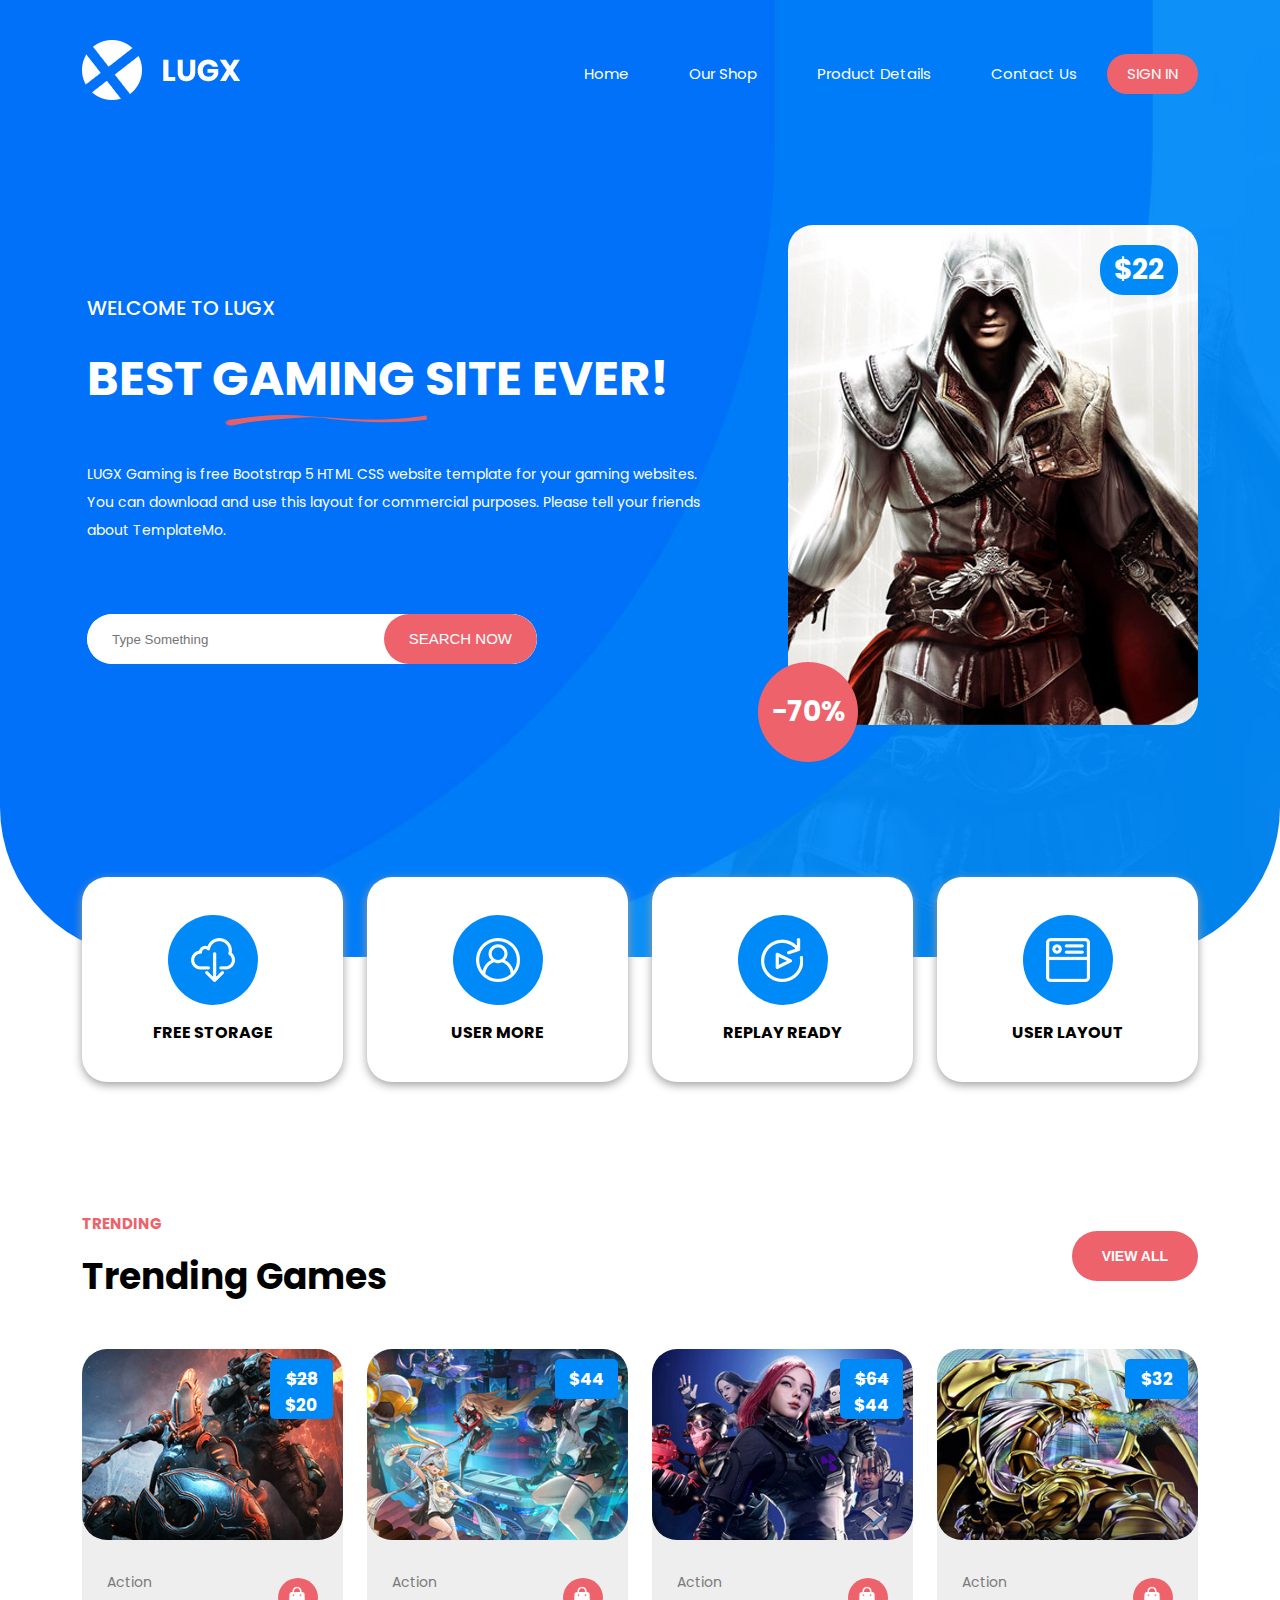
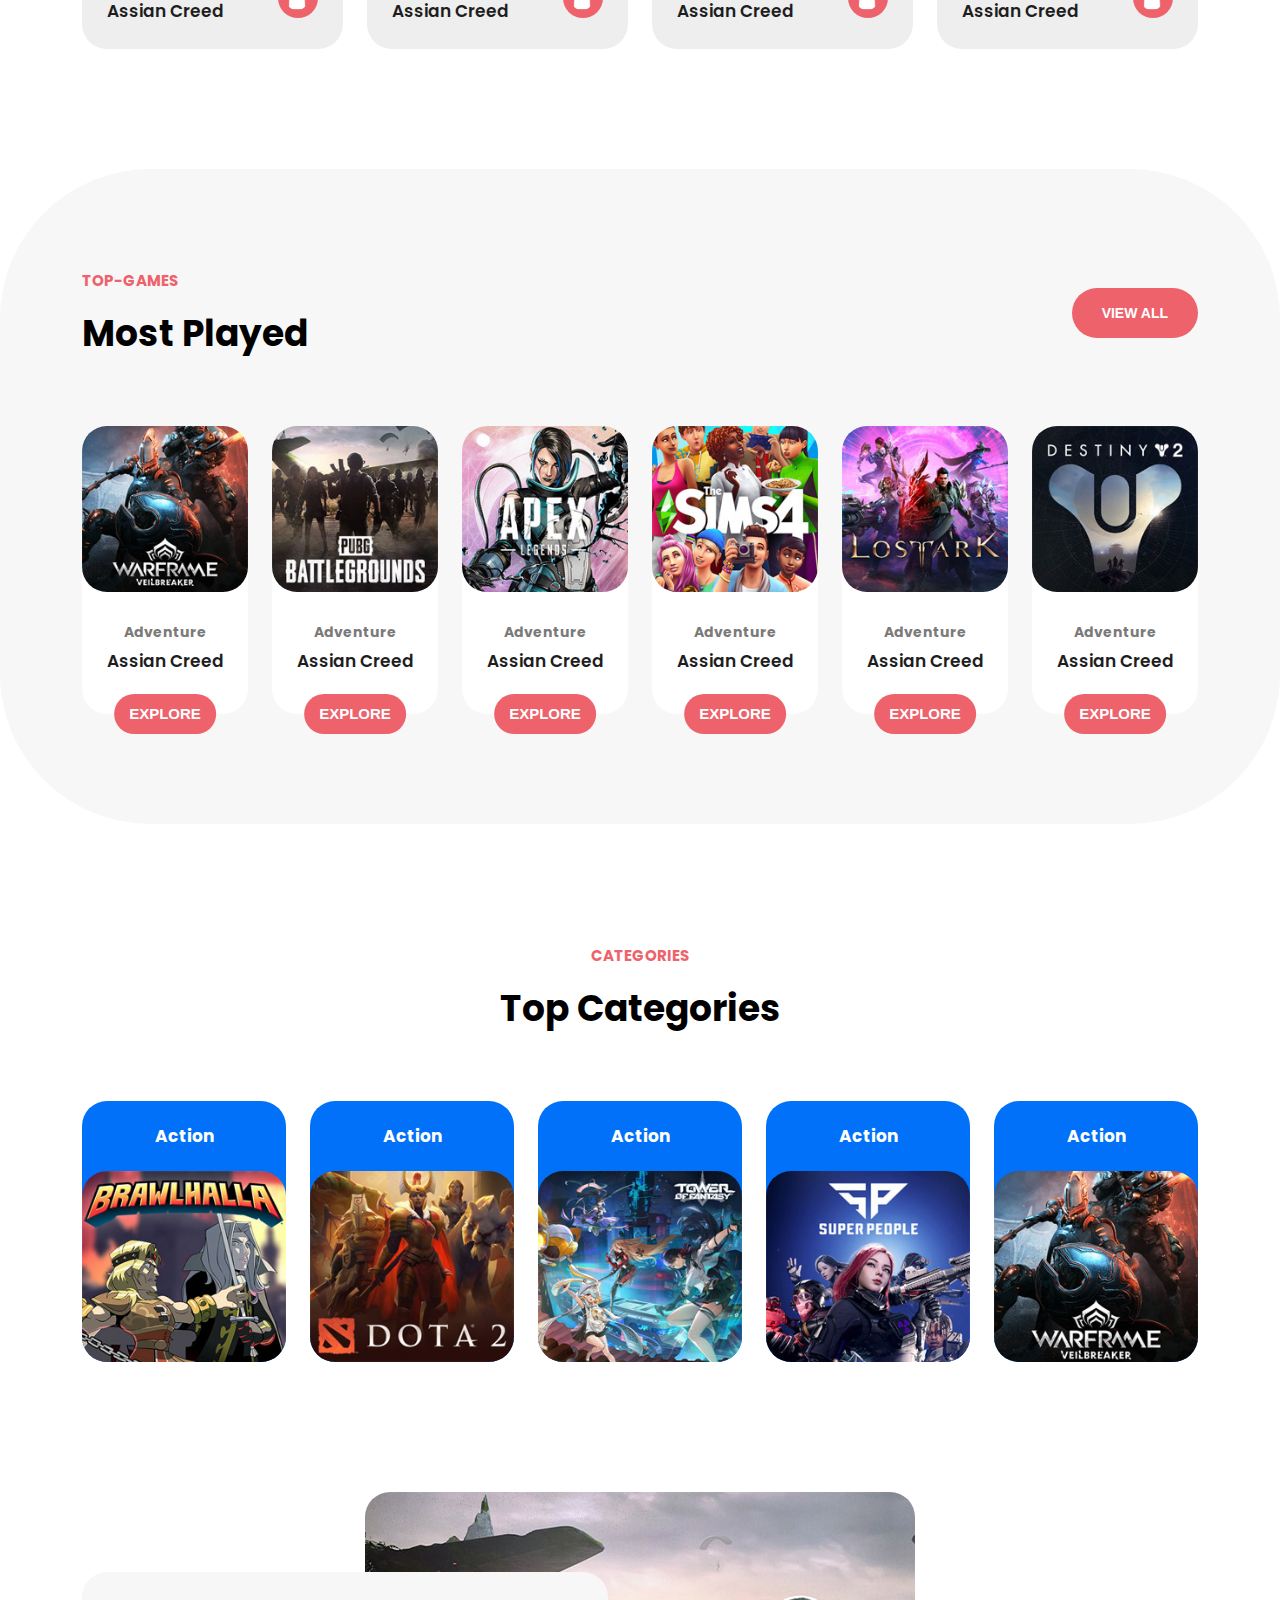
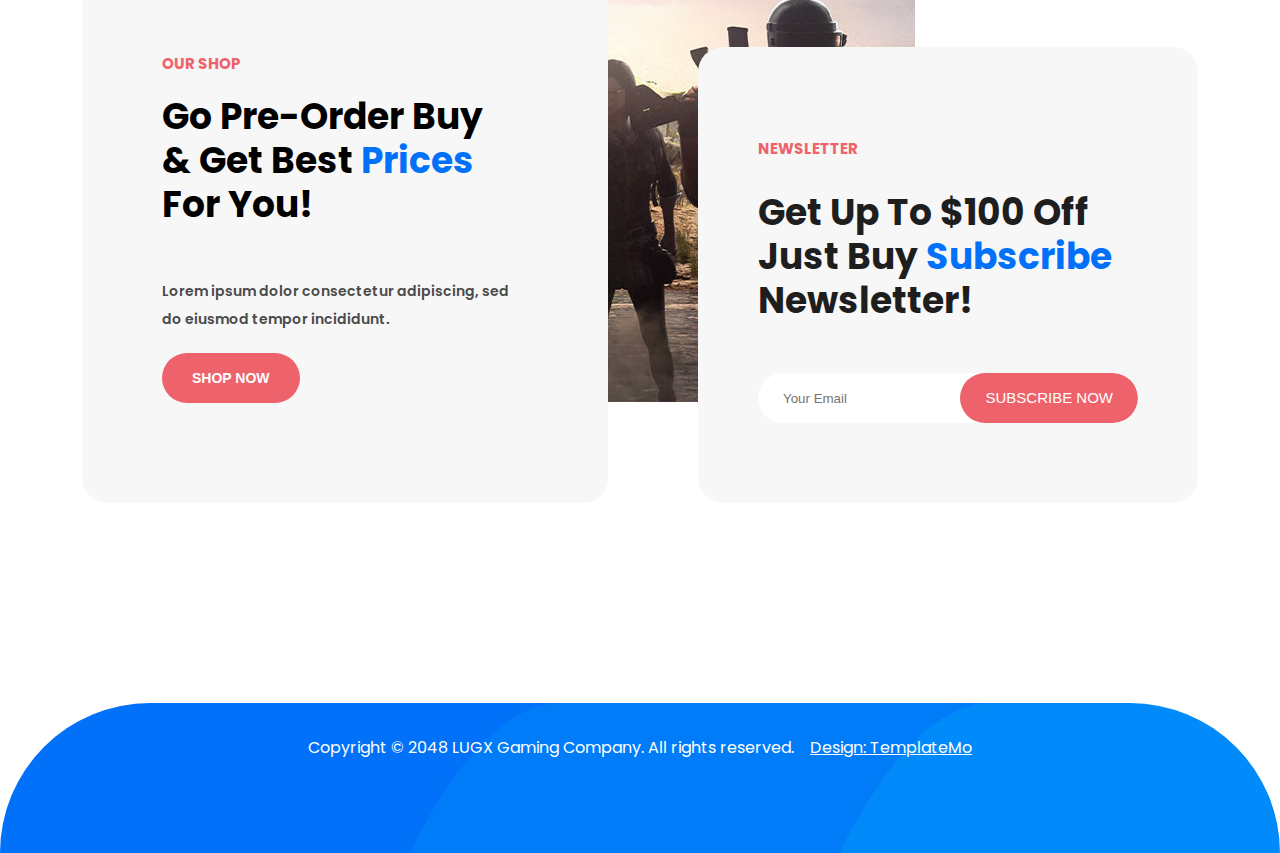
<file: index.html>
<!DOCTYPE html>
<html lang="en">
  <head>
    <meta charset="UTF-8" />
    <meta name="viewport" content="width=device-width, initial-scale=1.0" />
    <title>Document</title>
    <link rel="stylesheet" href="style.css" />
    <link rel="preconnect" href="https://fonts.googleapis.com" />
    <link rel="preconnect" href="https://fonts.gstatic.com" crossorigin />
    <link
      href="https://fonts.googleapis.com/css2?family=Poppins:ital,wght@0,100;0,200;0,300;0,400;0,500;0,600;0,700;0,800;0,900;1,100;1,200;1,300;1,400;1,500;1,600;1,700;1,800;1,900&display=swap"
      rel="stylesheet"
    />
  </head>
  <body>
    <header class="header first__header">
      <nav class="nav container">
        <div>
          <img src="logo.png" alt="logo" />
        </div>
        <ul class="nav__list">
          <li class="nav__list-item"><a href="index.html">Home</a></li>
          <li class="nav__list-item"><a href="shop.html">Our Shop</a></li>
          <li class="nav__list-item"><a href="product.html">Product Details</a></li>
          <li class="nav__list-item"><a href="contact.html">Contact Us</a></li>
          <li class="nav__list-item--sign"><a href="#Sign">SIGN IN</a></li>
        </ul>
      </nav>
    </header>
    <header class="header sec__header">
      <nav class="nav container">
        <div>
          <img src="logo.png" alt="logo" />
        </div>
        <ul class="nav__list">
          <li class="nav__list-item"><a href="index.html">Home</a></li>
          <li class="nav__list-item"><a href="shop.html">Our Shop</a></li>
          <li class="nav__list-item"><a href="product.html">Product Details</a></li>
          <li class="nav__list-item"><a href="contact.html">Contact Us</a></li>
          <li class="nav__list-item--sign"><a href="#Sign">SIGN IN</a></li>
        </ul>
      </nav>
    </header>
    <main class="main">
      <section class="hero">
        <div class="hero__container container">
          <div class="hero__content">
            <h6>Welcome to lugx</h6>
            <h2>
              BEST GAMING SITE EVER!<img src="caption-dec.png" alt="caption" />
            </h2>

            <p>
              LUGX Gaming is free Bootstrap 5 HTML CSS website template for your
              gaming websites. You can download and use this layout for
              commercial purposes. Please tell your friends about TemplateMo.
            </p>
            <form class="search">
              <input
                class="search__input"
                type="text"
                placeholder="Type Something"
              />
              <button class="search__button">SEARCH NOW</button>
            </form>
          </div>

          <div class="hero__img">
            <img src="banner-image.jpg" alt="banner" />
            <span class="hero__img-price">$22</span>
            <span class="hero__img-offer">-70%</span>
          </div>
        </div>
      </section>
      <!-- ------------------------------------------------------------------------ -->
      <section class="features">
        <div class="features__container container">
          <div class="features__item">
            <div class="features__item-img">
              <img src="featured-01.png" alt="featured-01" />
            </div>
            <h4>free storage</h4>
          </div>
          <div class="features__item">
            <div class="features__item-img">
              <img src="featured-02.png" alt="featured-02" />
            </div>
            <h4>user more</h4>
          </div>
          <div class="features__item">
            <div class="features__item-img">
              <img src="featured-03.png" alt="featured-03" />
            </div>
            <h4>replay ready</h4>
          </div>
          <div class="features__item">
            <div class="features__item-img">
              <img src="featured-04.png" alt="featured-04" />
            </div>
            <h4>user layout</h4>
          </div>
        </div>
      </section>
      <!-- ------------------------------------------------------------- -->
      <section class="trending">
        <div class="trending__container container">
          <div class="trending__info">
            <div>
              <h6>trending</h6>
              <h2>trending games</h2>
            </div>
            <button class="trending__info-btn">view all</button>
          </div>
          <div class="trending-games__container">
            <div class="trending-games__item">
              <img src="trending-01.jpg" alt="trending-01" />
              <span class="span__price"><del>$28</del>$20</span>
              <div class="trending-games__item__content">
                <span class="trending-games__item__content-name">
                  <h6>Action</h6>
                  <h2>Assian Creed</h2>
                </span>
                <span class="shop-icon"
                  ><img src="bag (2).png" alt="bag"
                /></span>
              </div>
            </div>
            <div class="trending-games__item">
              <img src="trending-02.jpg" alt="trending-02" />
              <span class="span__price">$44</span>
              <div class="trending-games__item__content">
                <span class="trending-games__item__content-name">
                  <h6>Action</h6>
                  <h2>Assian Creed</h2>
                </span>
                <span class="shop-icon"
                  ><img src="bag (2).png" alt="bag"
                /></span>
              </div>
            </div>
            <div class="trending-games__item">
              <img src="trending-03.jpg" alt="trending-03" />
              <span class="span__price"><del>$64</del>$44</span>
              <div class="trending-games__item__content">
                <span class="trending-games__item__content-name">
                  <h6>Action</h6>
                  <h2>Assian Creed</h2>
                </span>
                <span class="shop-icon"
                  ><img src="bag (2).png" alt="bag"
                /></span>
              </div>
            </div>
            <div class="trending-games__item">
              <img src="trending-04.jpg" alt="trending-04" />
              <span class="span__price">$32</span>
              <div class="trending-games__item__content">
                <span class="trending-games__item__content-name">
                  <h6>Action</h6>
                  <h2>Assian Creed</h2>
                </span>
                <span class="shop-icon"
                  ><img src="bag (2).png" alt="bag"
                /></span>
              </div>
            </div>
          </div>
        </div>
      </section>
      <!-- --------------------------------------------------------- -->
      <section class="top-games">
        <div class="top-games__container container">
          <div class="top-games__info">
            <div>
              <h6>top-games</h6>
              <h2>Most played</h2>
            </div>
            <button class="top-games__info-btn">view all</button>
          </div>
          <div class="games-card__container">
            <div class="games-card__item">
              <img src="top-game-01.jpg" alt="top-game-01" />
              <div class="games-card__item__info">
                <h6>Adventure</h6>
                <h2>Assian Creed</h2>
                <button class="explore">Explore</button>
              </div>
            </div>
            <div class="games-card__item">
              <img src="top-game-02.jpg" alt="top-game-02" />
              <div class="games-card__item__info">
                <h6>Adventure</h6>
                <h2>Assian Creed</h2>
                <button class="explore">Explore</button>
              </div>
            </div>
            <div class="games-card__item">
              <img src="top-game-03.jpg" alt="top-game-03" />
              <div class="games-card__item__info">
                <h6>Adventure</h6>
                <h2>Assian Creed</h2>
                <button class="explore">Explore</button>
              </div>
            </div>
            <div class="games-card__item">
              <img src="top-game-04.jpg" alt="top-game-04" />
              <div class="games-card__item__info">
                <h6>Adventure</h6>
                <h2>Assian Creed</h2>
                <button class="explore">Explore</button>
              </div>
            </div>
            <div class="games-card__item">
              <img src="top-game-05.jpg" alt="top-game-05" />
              <div class="games-card__item__info">
                <h6>Adventure</h6>
                <h2>Assian Creed</h2>
                <button class="explore">Explore</button>
              </div>
            </div>
            <div class="games-card__item">
              <img src="top-game-06.jpg" />
              <div class="games-card__item__info" alt="top-game-06">
                <h6>Adventure</h6>
                <h2>Assian Creed</h2>
                <button class="explore">Explore</button>
              </div>
            </div>
          </div>
        </div>
      </section>
      <!-- --------------------------------------------------------------------- -->
      <section class="categories">
        <div class="categories__container container">
          <div class="categories__info">
            <h6>categories</h6>
            <h2>Top categories</h2>
          </div>
          <div class="categories-card__container">
            <div class="categories-card__item">
              <h4>Action</h4>
              <img src="categories-01.jpg" alt="categories-01" />
            </div>
            <div class="categories-card__item">
              <h4>Action</h4>
              <img src="categories-02.jpg" alt="categories-02" />
            </div>
            <div class="categories-card__item">
              <h4>Action</h4>
              <img src="categories-03.jpg" alt="categories-03" />
            </div>
            <div class="categories-card__item">
              <h4>Action</h4>
              <img src="categories-04.jpg" alt="categories-04" />
            </div>
            <div class="categories-card__item">
              <h4>Action</h4>
              <img src="categories-05.jpg" alt="categories-05" />
            </div>
          </div>
        </div>
      </section>
      <!-- ------------------------------------------------------------------------- -->
      <section class="cta-section">
        <div class="cta-section__container container">
          <div class="ourshop__container">
            <div class="ourshop__info">
              <h6>Our Shop</h6>
              <h2>Go Pre-Order Buy & Get Best <em>Prices</em> For You!</h2>
            </div>
            <p>
              Lorem ipsum dolor consectetur adipiscing, sed do eiusmod tempor
              incididunt.
            </p>
            <button class="ourshop__btn">Shop Now</button>
          </div>
          <div class="newsletter__container">
            <div class="newsletter__info">
              <h6>NEWSLETTER</h6>
              <h2>
                Get Up To $100 Off Just Buy <em>Subscribe</em> Newsletter!
              </h2>
            </div>
            <form class="email__form">
              <input
                class="email__input"
                type="text"
                placeholder="Your Email"
              />
              <button class="subscribe__btn">subscribe NOW</button>
            </form>
          </div>
        </div>
      </section>
    </main>
    <footer class="footer">
      <div class="footer__container">
        <p>
          Copyright © 2048 LUGX Gaming Company. All rights reserved.
          &nbsp;&nbsp;
          <a rel="nofollow" href="https://templatemo.com" target="_blank"
            >Design: TemplateMo</a
          >
        </p>
      </div>
    </footer>
    <!-- script -->
    <script src="main.js"></script>
  </body>
</html>
</file>
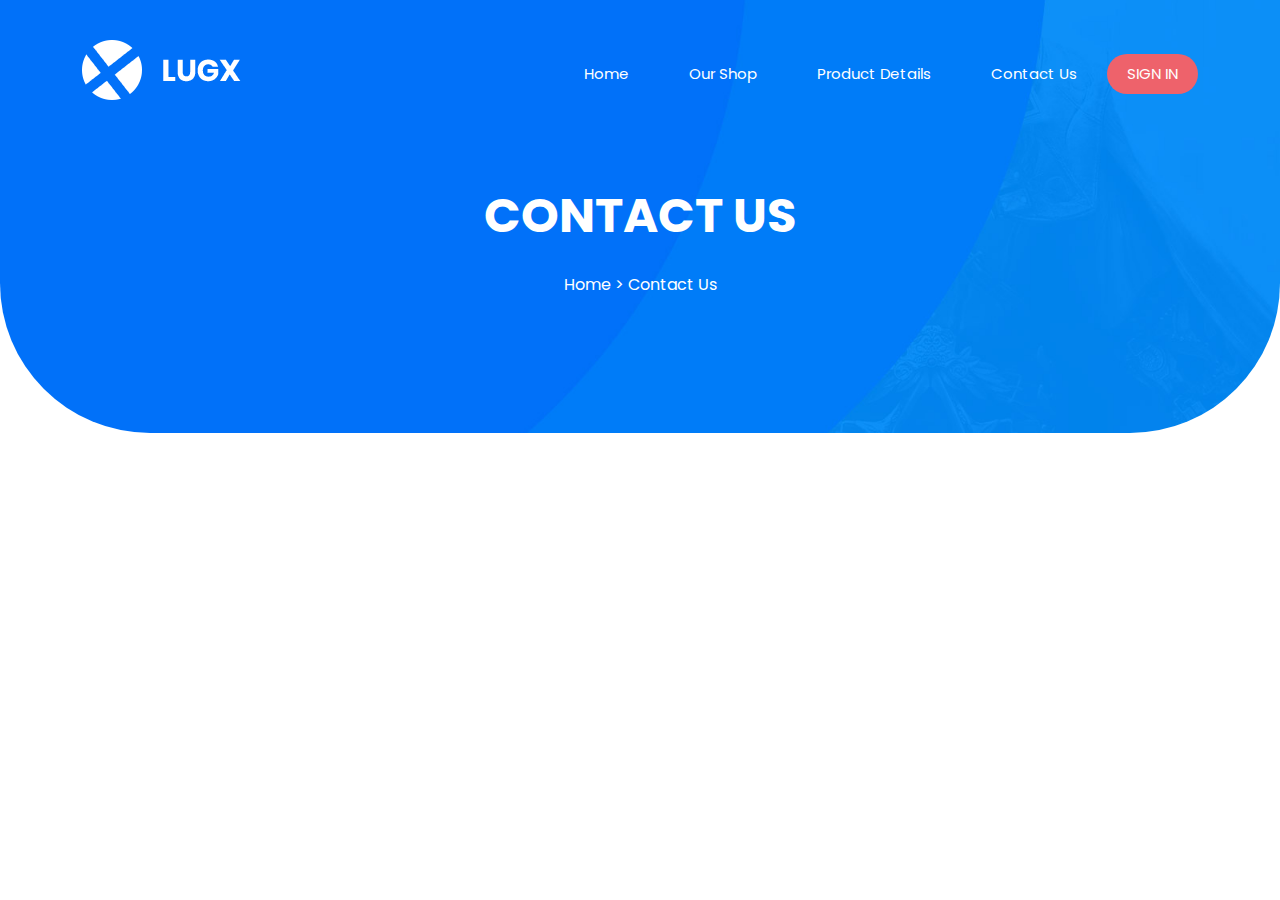
<file: contact.html>
<!DOCTYPE html>
<html lang="en">
<head>
    <meta charset="UTF-8">
    <meta name="viewport" content="width=device-width, initial-scale=1.0">
    <title>Document</title>
    <link rel="stylesheet" href="style.css" />
    <link rel="preconnect" href="https://fonts.googleapis.com" />
    <link rel="preconnect" href="https://fonts.gstatic.com" crossorigin />
    <link
      href="https://fonts.googleapis.com/css2?family=Poppins:ital,wght@0,100;0,200;0,300;0,400;0,500;0,600;0,700;0,800;0,900;1,100;1,200;1,300;1,400;1,500;1,600;1,700;1,800;1,900&display=swap"
      rel="stylesheet"
    />
</head>
<body>
    <header class="header first__header">
        <nav class="nav container">
          <div>
            <img src="logo.png" alt="logo" />
          </div>
          <ul class="nav__list">
            <li class="nav__list-item"><a href="index.html">Home</a></li>
            <li class="nav__list-item"><a href="shop.html">Our Shop</a></li>
            <li class="nav__list-item"><a href="product.html">Product Details</a></li>
            <li class="nav__list-item"><a href="contact.html">Contact Us</a></li>
            <li class="nav__list-item--sign"><a href="#Sign">SIGN IN</a></li>
          </ul>
        </nav>
      </header>
      <header class="header sec__header">
        <nav class="nav container">
          <div>
            <img src="logo.png" alt="logo" />
          </div>
          <ul class="nav__list">
            <li class="nav__list-item"><a href="index.html">Home</a></li>
            <li class="nav__list-item"><a href="shop.html">Our Shop</a></li>
            <li class="nav__list-item"><a href="product.html">Product Details</a></li>
            <li class="nav__list-item"><a href="contact.html">Contact Us</a></li>
            <li class="nav__list-item--sign"><a href="#Sign">SIGN IN</a></li>
          </ul>
        </nav>
      </header>
      <main>
        <section class="contact">
            <div class="contact-title__container container">
              <h3>contact us</h3>
              <span>Home > Contact Us</span>
            </div>
          </section>
          <section class="contact-us">
            <div class="contact-us__container container">
                <div class="contact-us__info">

                </div>
                <div class="contact-us__email"></div>
            </div>
          </section>
      </main>
</body>
</html>
</file>
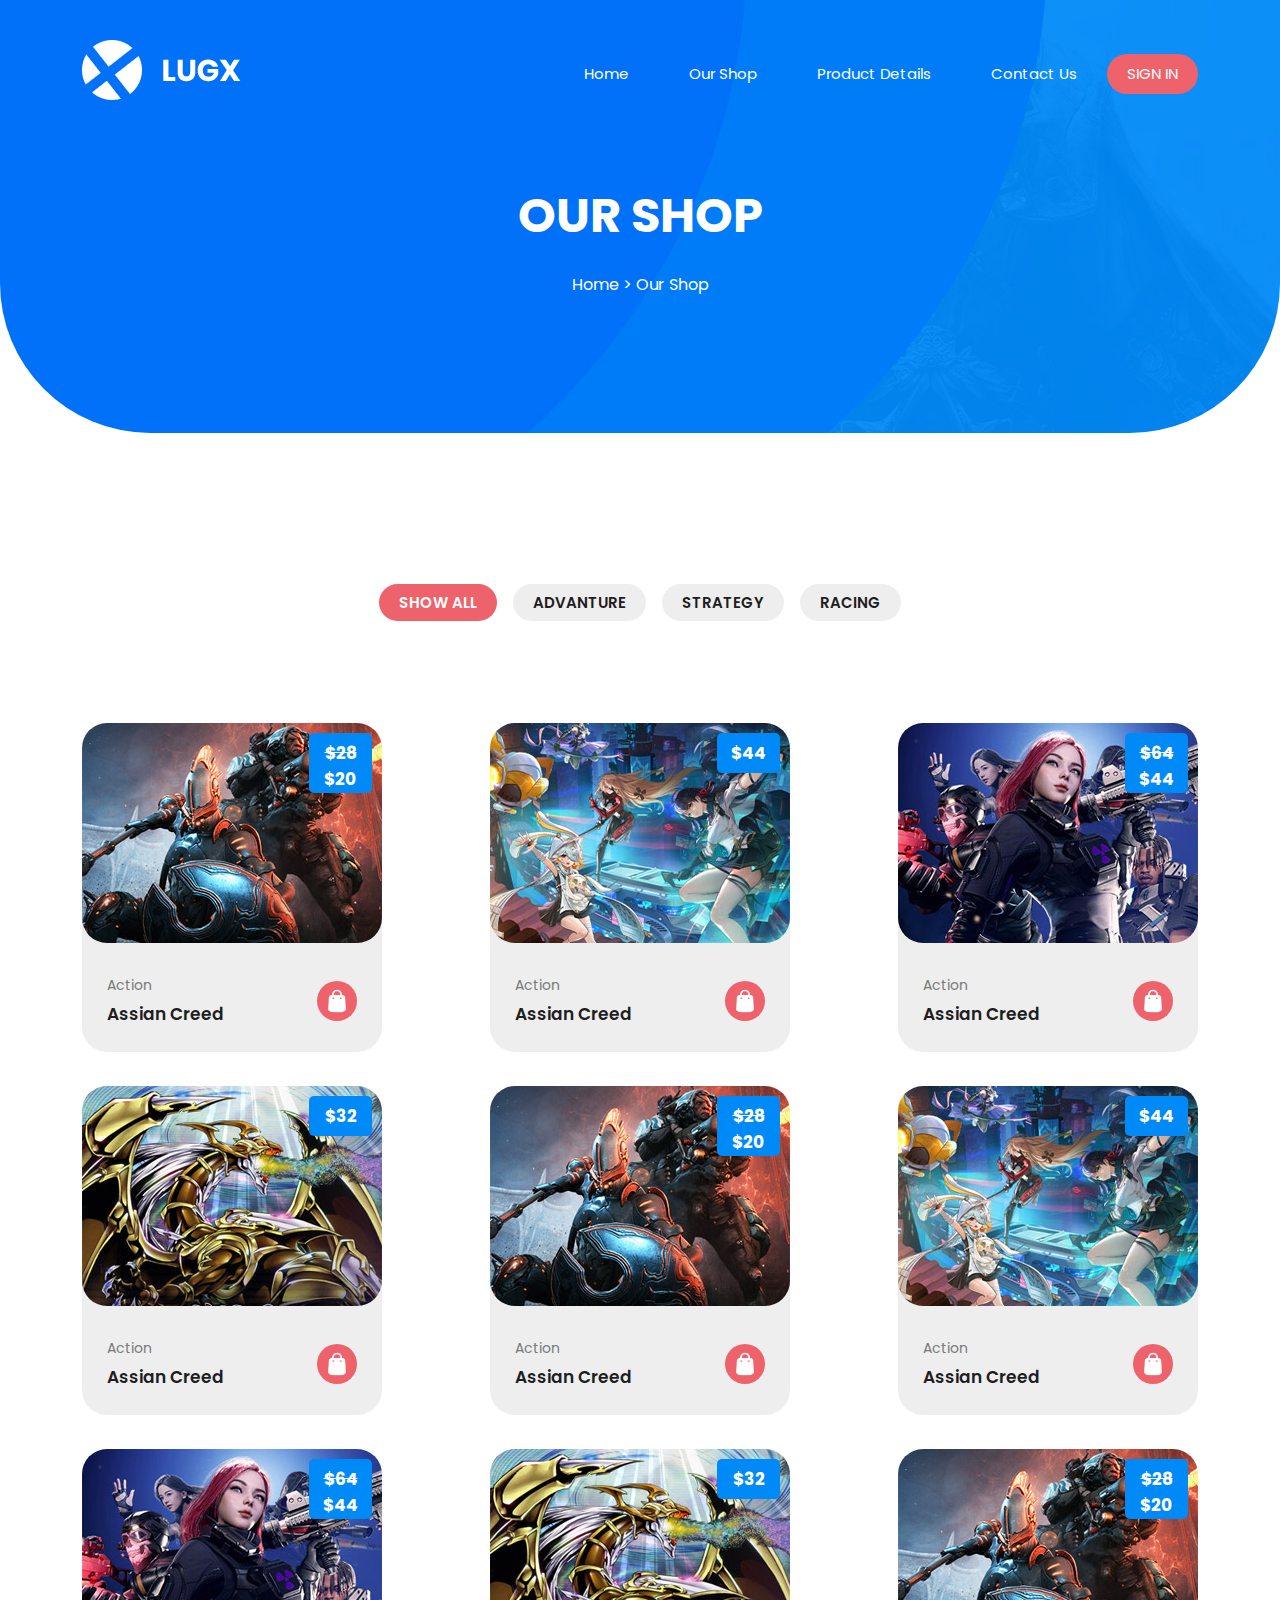
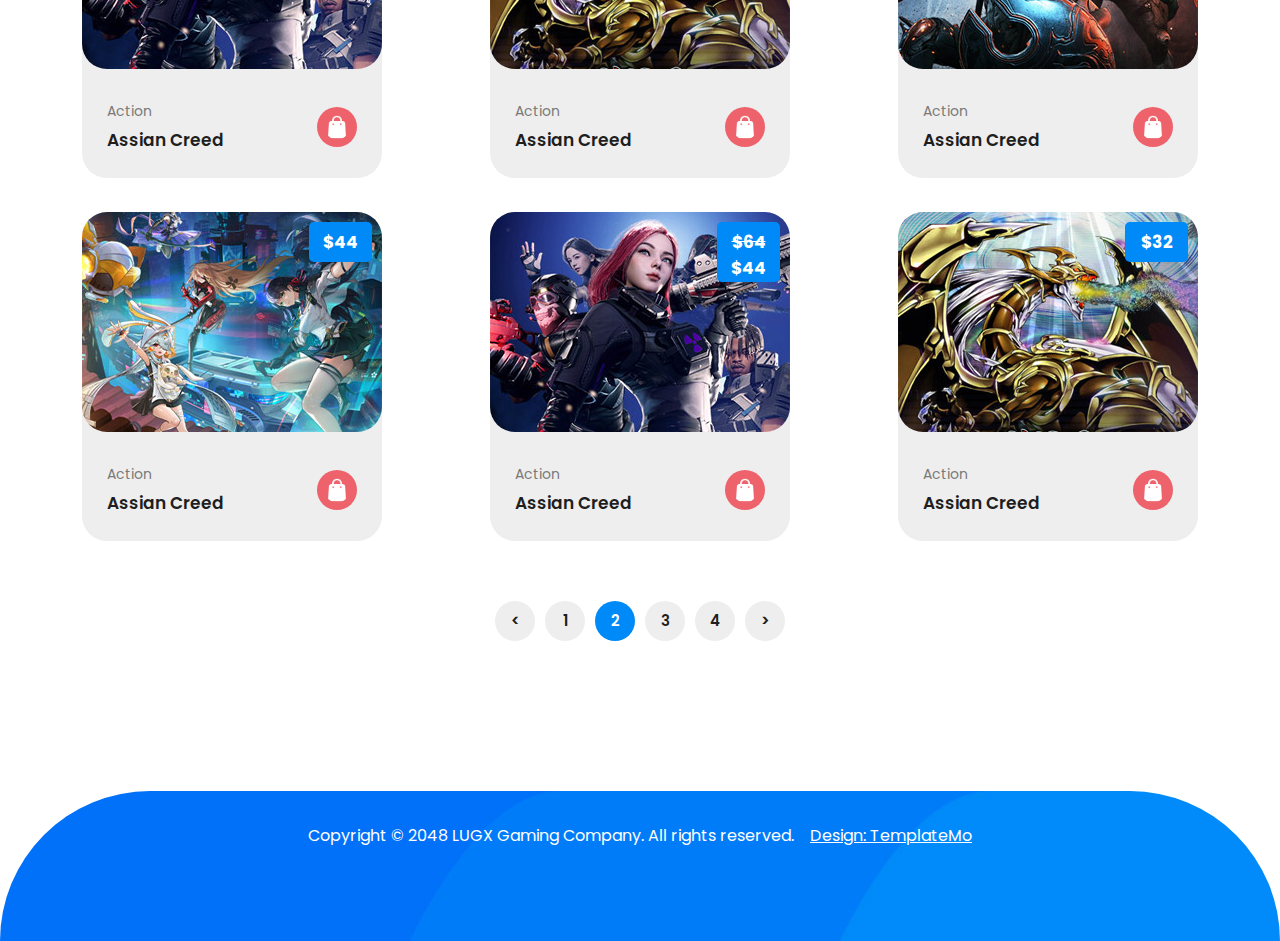
<file: shop.html>
<!DOCTYPE html>
<html lang="en">
  <head>
    <meta charset="UTF-8" />
    <meta name="viewport" content="width=device-width, initial-scale=1.0" />
    <title>Document</title>
    <link rel="stylesheet" href="style.css" />
    <link rel="preconnect" href="https://fonts.googleapis.com" />
    <link rel="preconnect" href="https://fonts.gstatic.com" crossorigin />
    <link
      href="https://fonts.googleapis.com/css2?family=Poppins:ital,wght@0,100;0,200;0,300;0,400;0,500;0,600;0,700;0,800;0,900;1,100;1,200;1,300;1,400;1,500;1,600;1,700;1,800;1,900&display=swap"
      rel="stylesheet"
    />
  </head>
  <body>
    <header class="header first__header">
      <nav class="nav container">
        <div>
          <img src="logo.png" alt="logo" />
        </div>
        <ul class="nav__list">
          <li class="nav__list-item"><a href="index.html">Home</a></li>
          <li class="nav__list-item"><a href="shop.html">Our Shop</a></li>
          <li class="nav__list-item"><a href="product.html">Product Details</a></li>
          <li class="nav__list-item"><a href="contact.html">Contact Us</a></li>
          <li class="nav__list-item--sign"><a href="#Sign">SIGN IN</a></li>
        </ul>
      </nav>
    </header>
    <header class="header sec__header">
      <nav class="nav container">
        <div>
          <img src="logo.png" alt="logo" />
        </div>
        <ul class="nav__list">
          <li class="nav__list-item"><a href="index.html">Home</a></li>
          <li class="nav__list-item"><a href="shop.html">Our Shop</a></li>
          <li class="nav__list-item"><a href="product.html">Product Details</a></li>
          <li class="nav__list-item"><a href="contact.html">Contact Us</a></li>
          <li class="nav__list-item--sign"><a href="#Sign">SIGN IN</a></li>
        </ul>
      </nav>
    </header>
    <main>
      <section class="shop">
        <div class="shop-title__container container">
          <h3>our shop</h3>
          <span>Home > Our Shop</span>
        </div>
      </section>
      <section class="shop-list"></section>
      <div class="shop-list__container container">
        <ul class="shop-list__items">
            <li class="shop-list__item "><a class="active" href="#show">show all</a></li>
            <li class="shop-list__item"><a href="#advanture">advanture</a></li>
            <li class="shop-list__item"><a href="#strategy">strategy</a></li>
            <li class="shop-list__item"><a href="#racing">racing</a></li>
        </ul>
      
      <div class="shop__content">
        <div class="shop-games__item">
              <img src="trending-01.jpg" alt="trending-01" />
              <span class="span__price"><del>$28</del>$20</span>
              <div class="trending-games__item__content">
                <span class="trending-games__item__content-name">
                  <h6>Action</h6>
                  <h2>Assian Creed</h2>
                </span>
                <span class="shop-icon"
                  ><img src="bag (2).png" alt="bag"
                /></span>
              </div>
        </div>
        <div class="shop-games__item">
            <img src="trending-02.jpg" alt="trending-02" />
            <span class="span__price">$44</span>
            <div class="shop-games__item__content">
              <span class="shop-games__item__content-name">
                <h6>Action</h6>
                <h2>Assian Creed</h2>
              </span>
              <span class="shop-icon"
                ><img src="bag (2).png" alt="bag"
              /></span>
            </div>
          </div>
          <div class="shop-games__item">
            <img src="trending-03.jpg" alt="trending-03" />
            <span class="span__price"><del>$64</del>$44</span>
            <div class="shop-games__item__content">
              <span class="shop-games__item__content-name">
                <h6>Action</h6>
                <h2>Assian Creed</h2>
              </span>
              <span class="shop-icon"
                ><img src="bag (2).png" alt="bag"
              /></span>
            </div>
          </div>
          <div class="shop-games__item">
            <img src="trending-04.jpg" alt="trending-04" />
            <span class="span__price">$32</span>
            <div class="shop-games__item__content">
              <span class="shop-games__item__content-name">
                <h6>Action</h6>
                <h2>Assian Creed</h2>
              </span>
              <span class="shop-icon"
                ><img src="bag (2).png" alt="bag"
              /></span>
            </div>
          </div>
          <div class="shop-games__item">
            <img src="trending-01.jpg" alt="trending-01" />
            <span class="span__price"><del>$28</del>$20</span>
            <div class="trending-games__item__content">
              <span class="trending-games__item__content-name">
                <h6>Action</h6>
                <h2>Assian Creed</h2>
              </span>
              <span class="shop-icon"
                ><img src="bag (2).png" alt="bag"
              /></span>
            </div>
      </div>
      <div class="shop-games__item">
          <img src="trending-02.jpg" alt="trending-02" />
          <span class="span__price">$44</span>
          <div class="shop-games__item__content">
            <span class="shop-games__item__content-name">
              <h6>Action</h6>
              <h2>Assian Creed</h2>
            </span>
            <span class="shop-icon"
              ><img src="bag (2).png" alt="bag"
            /></span>
          </div>
        </div>
        <div class="shop-games__item">
          <img src="trending-03.jpg" alt="trending-03" />
          <span class="span__price"><del>$64</del>$44</span>
          <div class="shop-games__item__content">
            <span class="shop-games__item__content-name">
              <h6>Action</h6>
              <h2>Assian Creed</h2>
            </span>
            <span class="shop-icon"
              ><img src="bag (2).png" alt="bag"
            /></span>
          </div>
        </div>
        <div class="shop-games__item">
          <img src="trending-04.jpg" alt="trending-04" />
          <span class="span__price">$32</span>
          <div class="shop-games__item__content">
            <span class="shop-games__item__content-name">
              <h6>Action</h6>
              <h2>Assian Creed</h2>
            </span>
            <span class="shop-icon"
              ><img src="bag (2).png" alt="bag"
            /></span>
          </div>
        </div>
        <div class="shop-games__item">
            <img src="trending-01.jpg" alt="trending-01" />
            <span class="span__price"><del>$28</del>$20</span>
            <div class="trending-games__item__content">
              <span class="trending-games__item__content-name">
                <h6>Action</h6>
                <h2>Assian Creed</h2>
              </span>
              <span class="shop-icon"
                ><img src="bag (2).png" alt="bag"
              /></span>
            </div>
      </div>
      <div class="shop-games__item">
          <img src="trending-02.jpg" alt="trending-02" />
          <span class="span__price">$44</span>
          <div class="shop-games__item__content">
            <span class="shop-games__item__content-name">
              <h6>Action</h6>
              <h2>Assian Creed</h2>
            </span>
            <span class="shop-icon"
              ><img src="bag (2).png" alt="bag"
            /></span>
          </div>
        </div>
        <div class="shop-games__item">
          <img src="trending-03.jpg" alt="trending-03" />
          <span class="span__price"><del>$64</del>$44</span>
          <div class="shop-games__item__content">
            <span class="shop-games__item__content-name">
              <h6>Action</h6>
              <h2>Assian Creed</h2>
            </span>
            <span class="shop-icon"
              ><img src="bag (2).png" alt="bag"
            /></span>
          </div>
        </div>
        <div class="shop-games__item">
          <img src="trending-04.jpg" alt="trending-04" />
          <span class="span__price">$32</span>
          <div class="shop-games__item__content">
            <span class="shop-games__item__content-name">
              <h6>Action</h6>
              <h2>Assian Creed</h2>
            </span>
            <span class="shop-icon"
              ><img src="bag (2).png" alt="bag"
            /></span>
          </div>
        </div>
      </div>
      <div class="pages-number">
        <ul class="pages-number__list">
            <li class="pages-number__list--number"><a href="#"> < </a></li>
            <li class="pages-number__list--number"><a href="#"> 1 </a></li>
            <li class="pages-number__list--number"><a class="active" href="#"> 2 </a></li>
            <li class="pages-number__list--number"><a href="#"> 3 </a></li>
            <li class="pages-number__list--number"><a href="#"> 4 </a></li>
            <li class="pages-number__list--number"><a href="#"> > </a></li>
        </ul>
      </div>
    </div>
    </section>
      
    </main>
    <footer class="footer">
        <div class="footer__container">
          <p>
            Copyright © 2048 LUGX Gaming Company. All rights reserved.
            &nbsp;&nbsp;
            <a rel="nofollow" href="https://templatemo.com" target="_blank"
              >Design: TemplateMo</a
            >
          </p>
        </div>
      </footer>
      <script src="main.js"></script>
  </body>
</html>
</file>
<file: style.css>
* {
  box-sizing: border-box;
  padding: 0;
  margin: 0;
}
body {
  font-family: "Poppins", sans-serif;
}
.container {
  margin-inline: auto;
  width: 100%;
  padding-inline: 12px;

  @media (width > 992px) {
    max-width: 960px;
  }
  @media (width > 1200px) {
    max-width: 1140px;
  }
  @media (width > 1400px) {
    max-width: 1320px;
  }
  a {
    text-decoration: none;
  }
  ul {
    list-style: none;
  }
}
.first__header {
  position: absolute;
  padding-top: 40px;
  transition: all 0.3s;
  background-color: transparent;
  z-index: 100;
  width: 100%;
}
.sec__header {
  position: fixed;
  top: 0;
  left: 0;
  width: 100%;
  background-color: #0071f8;
  padding: 30px 40px;
  z-index: 1000;
  opacity: 0;
  transform: translateY(100%);
  pointer-events: none;
  transition: all 0.3s ease;
}
.sec__header img {
  width: 110px;
  height: 41.5px;
}
.sec__header.show {
  opacity: 1 !important;
  transform: translateY(0) !important;
  pointer-events: auto;
  border-radius: 0px 0px 25px 25px;
  box-shadow: rgba(0, 0, 0, 0.15) 0px 0px 10px !important;
}

.nav {
  display: flex;
  justify-content: space-between;
  align-items: center;
  font-family: "Poppins" sans-serif;
}
.nav__list {
  display: flex;
}
.nav__list-item {
  padding-inline: 10px;
}
.nav__list-item--sign a,
.nav__list-item a {
  display: inline-block;
  border-radius: 20px;
  padding-inline: 20px;
  line-height: 40px;
  color: #fff;
  cursor: pointer;
  font-size: 15px;
}
.nav__list-item--sign a {
  text-transform: uppercase;
  color: #fff;
  background-color: rgb(238, 98, 107);
  border-radius: 20px;
}
.nav__list-item a:hover {
  background-color: rgb(26, 137, 249);
  border-radius: 20px;
}
.nav__list-item--sign a:hover {
  background-color: rgb(238, 98, 107);
  border-radius: 20px;
}
.hero {
  background-image: url(banner-bg.jpg);
  background-size: cover;
  background-position: center;
  background-repeat: no-repeat;
  padding-block: 225px;
  border-radius: 0 0 150px 150px;
}
.hero__container {
  display: flex;
  flex-direction: row;
  justify-content: space-between;
  align-items: center;
  gap: 2rem;

  @media (width < 992px) {
    flex-direction: column;
    justify-content: center;
  }
}
.hero__content {
  color: #fff;
  flex: 1;
  padding-inline: 5px;
  max-width: 636px;

  @media (width < 992px) {
    text-align: center;
  }
}
.hero__content h6 {
  font-size: 20px;
  text-transform: uppercase;
  color: #fff;
  font-weight: 500;
  letter-spacing: 0.5;
}
.hero__content h2 {
  font-size: 48px;
  color: #fff;
  margin-top: 20px;
  position: relative;
  padding-bottom: 5px;
  margin-bottom: 40px;
}
.hero__content img {
  left: 137px;
  display: block;
  position: absolute;
}
.hero__content p {
  color: #fff;
  font-size: 14px;
  line-height: 28px;
  margin-bottom: 70px;
}
.hero__content form {
  display: flex;
  max-width: 450px;
  background-color: #fff;
  border-radius: 30px;
  overflow: hidden;
  @media (width < 992px) {
    margin-inline: auto;
    max-width: 100%;
  }
}
.hero__content form input {
  width: 100%;
  padding: 10px;
  border-radius: 25px;
  border: 1px solid #ccc;
  font-weight: 300;
  color: #7a7a7a;
  padding-inline: 25px;
  border: none;
  outline: none;
}
.hero__content form button {
  display: block;
  line-height: 50px;
  background-color: rgb(238, 98, 107);
  color: #fff;
  font-size: 15px;
  text-transform: uppercase;
  font-weight: 500;
  padding-inline: 25px;
  border-radius: 25px;
  min-width: fit-content;
  border: none;
  transition: all 0.3s;
  outline: none;
}
.hero__img {
  position: relative;
  @media (width < 992px) {
    width: 65%;
  }
}
.hero__img img {
  border-radius: 25px;
  @media (width < 992px) {
    width: 100%;
  }
}
.hero__img-price {
  position: absolute;
  right: 20px;
  top: 20px;
  border-radius: 23px;
  background-color: #008af8;
  font-size: 28px;
  text-transform: uppercase;
  font-weight: 700;
  color: #fff;
  padding: 4px 14px;
}
.hero__img-offer {
  position: absolute;
  left: -30px;
  bottom: -30px;
  border-radius: 50%;
  background-color: rgb(238, 98, 107);
  font-size: 28px;
  text-transform: uppercase;
  font-weight: 700;
  color: #fff;
  display: inline-block;
  width: 100px;
  height: 100px;
  text-align: center;
  line-height: 100px;
}
/* ----------------------------------------------------------------------------------- */
.features__container {
  position: relative;
  top: -80px;
  display: flex;
  justify-content: space-between;
  align-items: center;
  gap: 24px;

  @media (width <992px) {
    flex-wrap: wrap;
    justify-content: center;
  }
}
.features__item {
  display: flex;
  flex-direction: column;
  align-items: center;
  justify-content: center;
  gap: 15px;
  padding: 50px;
  background-color: #fff;
  width: 100%;
  height: 205px;
  border-radius: 25px;
  box-shadow: 0px 3px 10px rgb(159, 159, 159);
  text-transform: uppercase;

  @media (width < 992px) {
    width: calc(35% - 24px);
  }
}
.features__item-img {
  height: 90px;
  width: 90px;
  background-color: #008af8;
  border-radius: 50px;
  padding: 23px;
}
.features__item:hover div {
  background-color: rgb(238, 98, 107);
}
/* ---------------------------------------------------------------------------------------------------------------- */
.trending__info {
  display: flex;
  justify-content: space-between;
  align-items: center;
  padding-block: 50px;
}
.trending__info h6 {
  color: #ee626b;
  font-size: 15px;
  text-transform: uppercase;
  font-weight: 700;
}
.trending__info h2 {
  font-size: 36px;
  font-weight: 700;
  text-transform: capitalize;
  margin-top: 20px;
  line-height: 44px;
}
.trending__info-btn {
  display: inline-block;
  background-color: #ee626b;
  text-transform: uppercase;
  color: #fff;
  font-size: 14px;
  font-weight: 600;
  height: 50px;
  line-height: 50px;
  padding: 0px 30px;
  border-radius: 25px;
  transition: all 0.3s;
  border: none;
}
.trending-games__container {
  display: flex;
  justify-content: space-between;
  align-items: center;
  gap: 24px;

  @media (width < 992px) {
    flex-wrap: wrap;
    justify-content: center;
  }
}
.trending-games__item {
  background-color: #eeeeee;
  border-radius: 25px;
  position: relative;
  width: 100%;
  @media (width < 992px) {
    width: calc(35% - 24px);
  }
}
.trending-games__item img {
  border-radius: 25px;
  width: 100%;
}
.trending-games__item:hover .trending-games__item__content-name h2 {
  color: #008af8;
}
.trending-games__item:hover .shop-icon {
  background-color: #008af8;
}
.trending-games__item .span__price {
  position: absolute;
  z-index: 10;
  right: 10px;
  top: 10px;
  font-size: 17px;
  background-color: #008af8;
  border-radius: 5px;
  color: #ffffff;
  width: 63px;
  max-height: 60px;
  text-align: center;
  padding: 7px;
  font-weight: 700;
  display: flex;
  flex-direction: column;
}
.trending-games__item__content {
  display: flex;
  justify-content: space-between;
  align-items: center;
  padding: 25px;
}
.trending-games__item__content-name h6 {
  font-size: 14px;
  color: #7a7a7a;
  margin-bottom: 5px;
  font-weight: 400;
}
.trending-games__item__content-name h2 {
  font-size: 17px;
  color: #1e1e1e;
  font-weight: 600;
}
.shop-icon {
  background-color: #ee626b;
  width: 40px;
  height: 40px;
  border-radius: 50%;
  line-height: 40px;
  padding: 7px;
  align-items: center;
}
.shop-icon img {
  width: 24px;
  height: 24px;
}
/* -------------------------------------------------------------------------- */
.top-games {
  padding-block: 100px;
  margin-top: 120px;
  background-color: #f7f7f7;
  border-radius: 150px;
}
.top-games__info {
  display: flex;
  justify-content: space-between;
  align-items: center;
  margin-bottom: 70px;
}
.top-games__info div {
  @media (width < 992px) {
    width: 100%;
    text-align: center;
  }
}
.top-games__info h6 {
  color: #ee626b;
  font-size: 15px;
  text-transform: uppercase;
  font-weight: 700;
}
.top-games__info h2 {
  font-size: 36px;
  font-weight: 700;
  text-transform: capitalize;
  margin-top: 20px;
  line-height: 44px;
}
.top-games__info-btn {
  display: inline-block;
  background-color: #ee626b;
  text-transform: uppercase;
  color: #fff;
  font-size: 14px;
  font-weight: 600;
  height: 50px;
  line-height: 50px;
  padding: 0px 30px;
  border-radius: 25px;
  transition: all 0.3s;
  border: none;

  @media (width < 992px) {
    display: none;
  }
}
.games-card__container {
  display: flex;
  justify-content: space-between;
  align-items: center;
  gap: 24px;

  @media (width < 992px) {
    flex-wrap: wrap;
    justify-content: center;
  }
}
.games-card__item {
  position: relative;
  border-radius: 25px;
  background-color: #ffffff;
  margin-bottom: 10px;

  @media (width < 992px) {
    width: calc(35% - 24px);
  }
}
.games-card__item img {
  border-radius: 25px;
  width: 100%;
}
.games-card__item__info {
  padding: 20px 15px 40px 15px;
  text-align: center;
}
.games-card__item__info h6 {
  font-size: 14px;
  color: #7a7a7a;
  margin-bottom: 5px;
  display: inline-block;
}
.games-card__item__info h2 {
  font-size: 17px;
  font-weight: 600;
  transition: all 0.3s;
  color: #1e1e1e;
}
.explore {
  position: absolute;
  display: inline-block;
  text-align: center;
  line-height: 40px;
  height: 40px;
  padding: 0px 15px;
  background-color: #ee626b;
  color: #fff;
  border-radius: 20px;
  font-size: 15px;
  text-transform: uppercase;
  font-weight: 600;
  left: 50%;
  transform: translateX(-50%);
  bottom: -20px;
  transition: all 0.3s;
  border: none;
  cursor: pointer;
}
.games-card__item:hover .games-card__item__info h2 {
  color: #008af8;
}
.games-card__item:hover .explore {
  background-color: #008af8;
}
.categories__container {
  margin-top: 120px;
}
.categories__info {
  margin-bottom: 70px;
}
.categories__info h6 {
  color: #ee626b;
  font-size: 15px;
  text-transform: uppercase;
  font-weight: 700;
  text-align: center;
}
.categories__info h2 {
  font-size: 36px;
  font-weight: 700;
  text-transform: capitalize;
  margin-top: 20px;
  line-height: 44px;
  text-align: center;
}
.categories-card__container {
  display: flex;
  justify-content: space-between;
  align-items: center;
  gap: 24px;

  @media (width < 992px) {
    flex-wrap: wrap;
    justify-content: center;
  }
}
.categories-card__item {
  background-color: #0071f8;
  border-radius: 25px;
  min-height: 255px;
  cursor: pointer;
  width: 100%;
  @media (width < 992px) {
    width: calc(35% - 24px);
  }
}
.categories-card__item h4 {
  font-size: 17px;
  padding: 22px;
  color: #ffffff;
  text-align: center;
}

.categories-card__item img {
  border-radius: 25px;
  display: block;
  width: 100%;
}
.cta-section {
  margin-top: 80px;
  padding: 50px 0px;
  display: flex;
  justify-content: center;
  position: relative;
}
.cta-section__container {
  display: flex;
  align-items: flex-end;
  justify-content: space-between;
  background-color: white;
  position: relative;

  @media (width < 992px) {
    flex-direction: column;
  }
}
.cta-section::after {
  content: "";
  background-image: url("cta-bg.jpg");
  background-size: cover;
  background-position: center;
  max-width: 550px;
  max-height: 510px;
  width: 100%;
  height: 100%;
  position: absolute;
  left: 50%;
  transform: translateX(-50%);
  top: 50px;
  z-index: 0;
  border-radius: 25px;

  @media (width < 992px) {
    display: none;
  }
}
.ourshop__container {
  max-width: 526px;
  max-height: 536px;
  margin-top: 80px;
  background-color: #f7f7f7;
  border-radius: 25px;
  padding: 80px;
  z-index: 10;

  @media (width < 1200px) {
    max-width: 376px;
    max-height: 724px;
  }
  @media (width < 992px) {
    max-width: 75%;
    max-height: calc(50% - 24px);
    padding: 12px 12px;
    margin-inline: auto;
  }
}
.ourshop__info {
  margin-right: 30px;
  margin-bottom: 50px;
}
.ourshop__info h6 {
  color: #ee626b;
  font-size: 15px;
  text-transform: uppercase;
  font-weight: 700;
  margin-bottom: 20px;
}
.ourshop__info h2 {
  font-size: 36px;
  font-weight: 700;
  text-transform: capitalize;
  margin-top: 20px;
  line-height: 44px;
}
.ourshop__info h2 em {
  font-style: normal;
  color: #0071f8;
}
.ourshop__container p {
  font-weight: 600;
  font-size: 16px;
  font-size: 14px;
  line-height: 28px;
  color: #4a4a4a;
}
.ourshop__btn {
  display: inline-block;
  background-color: #ee626b;
  text-transform: uppercase;
  color: #fff;
  border: none;
  margin-block: 20px;
  font-size: 14px;
  font-weight: 600;
  height: 50px;
  line-height: 50px;
  padding: 0px 30px;
  border-radius: 25px;
  transition: all 0.3s;
}
.newsletter__container {
  background-color: #f7f7f7;
  border-radius: 25px;
  padding: 80px 60px;
  max-width: 500px;
  max-height: 456px;
  z-index: 1;
  @media (width < 1200px) {
    max-width: 376px;
    max-height: 518px;
  }
  @media (width < 992px) {
    max-width: 75%;
    max-height: calc(50% - 24px);
    padding: 12px 12px;
    margin-inline: auto;
  }
}
.newsletter__info {
  font-size: 36px;
  font-weight: 700;
  text-transform: capitalize;
  line-height: 44px;
  margin-top: 0px;
}
.newsletter__info h6 {
  color: #ee626b;
  font-size: 15px;
  text-transform: uppercase;
  font-weight: 700;
  margin-bottom: 20px;
}
.newsletter__info h2 {
  font-size: 36px;
  font-weight: 700;
  text-transform: capitalize;
  margin-top: 20px;
  line-height: 44px;
  color: #1e1e1e;
  margin-bottom: 50px;
}
.newsletter__info h2 em {
  font-style: normal;
  color: #0071f8;
}
.email__form {
  display: flex;
  max-width: 450px;
  background-color: #fff;
  border-radius: 30px;
  overflow: hidden;
  @media (width < 992px) {
    max-width: 100%;
  }
}
.email__input {
  width: 100%;
  padding: 10px;
  border-radius: 25px;
  border: 1px solid #ccc;
  font-weight: 300;
  color: #7a7a7a;
  padding-inline: 25px;
  border: none;
  outline: none;
}
.subscribe__btn {
  display: block;
  line-height: 50px;
  background-color: rgb(238, 98, 107);
  color: #fff;
  font-size: 15px;
  text-transform: uppercase;
  font-weight: 500;
  padding-inline: 25px;
  border-radius: 25px;
  min-width: fit-content;
  border: none;
  transition: all 0.3s;
  outline: none;
}
.footer__container {
  margin-top: 150px;
  background-color: rgb(0, 113, 248);
  background-repeat: no-repeat;
  background-size: cover;
  background-image: url(footer-bg.jpg);
  min-height: 150px;
  border-radius: 150px 150px 0px 0px;
}
.footer__container p,
a {
  text-align: center;
  line-height: 90px;
  color: rgb(255, 255, 255);
  font-size: 16px;
  font-weight: 400;
}
/* ------------------------------------------------------------------------------------------------------ */
/* shop page style */
.shop {
  background-image: url(banner-bg.jpg);
  background-size: cover;
  background-position: center;
  background-repeat: no-repeat;
  padding-block: 120px;
  border-radius: 0 0 150px 150px;
  text-align: center;
}
.shop-title__container {
  margin-top: 60px;
  padding-inline: 12px;
}
.shop-title__container h3 {
  font-size: 48px;
  text-align: center;
  text-transform: uppercase;
  color: #ffffff;
  margin-block: 20px;
  width: 100%;
}
.shop-title__container span {
  display: inline-block;
  font-size: 16px;
  text-align: center;
  color: #ffffff;
  margin-bottom: 16px;
  width: 100%;
}
/* shop list style */
.shop-list {
  margin-top: 120px;
}
.shop-list__container {
  padding-inline: 12px;
}
.shop-list__items {
  margin-bottom: 70px;
  display: flex;
  justify-content: center;
  align-items: center;
}
.shop-list__item {
  display: inline-block;
  margin: 5px 8px;
}
.shop-list__item a {
  text-align: center;
  font-size: 15px;
  text-transform: uppercase;
  font-weight: 600;
  color: #1e1e1e;
  background-color: #eee;
  padding: 8px 20px;
  border-radius: 25px;
  transition: all 0.3s;
}
.shop-list__item .active {
  background-color: #ee626b;
  color: #fff;
}
.shop__content {
  display: flex;
  flex-wrap: wrap;
  justify-content: space-between;
  gap: 24px;
}
.shop-games__item {
  background-color: #eeeeee;
  border-radius: 25px;
  position: relative;
  margin-bottom: 10px;
}
.shop-games__item .span__price {
  position: absolute;
  z-index: 10;
  right: 10px;
  top: 10px;
  font-size: 17px;
  background-color: #008af8;
  border-radius: 5px;
  color: #ffffff;
  width: 63px;
  max-height: 60px;
  text-align: center;
  padding: 7px;
  font-weight: 700;
  display: flex;
  flex-direction: column;
}
.shop-games__item img {
  border-radius: 25px;
  width: 100%;
}
.shop-games__item:hover .shop-games__item__content-name h2 {
  color: #008af8;
}
.shop-games__item:hover .shop-icon {
  background-color: #008af8;
}
.shop-games__item__content {
  display: flex;
  justify-content: space-between;
  align-items: center;
  padding: 25px;
}
.shop-games__item__content-name h6 {
  font-size: 14px;
  color: #7a7a7a;
  margin-bottom: 5px;
  font-weight: 400;
}
.shop-games__item__content-name h2 {
  font-size: 17px;
  color: #1e1e1e;
  font-weight: 600;
}
/* page number list style */
.pages-number {
  padding-inline: 12px;
}
.pages-number__list {
  margin-top: 50px;
  text-align: center;
  width: 100%;
  display: flex;
  justify-content: center;
  align-items: center;
}
.pages-number__list--number {
  margin-inline: 5px;
}
.pages-number__list--number a {
  display: inline-block;
  width: 40px;
  height: 40px;
  line-height: 40px;
  text-align: center;
  background-color: #eee;
  color: #1e1e1e;
  font-size: 15px;
  font-weight: 600;
  border-radius: 50%;
  transition: all 0.3s;
}
.pages-number__list--number a:hover {
  background-color: #008af8;
  color: #ffffff;
}
.pages-number__list--number .active {
  background-color: #008af8;
  color: #ffffff;
}
/* ------------------------------------------------------------------------------------------------------------- */
/* product details page style */
.product {
  background-image: url(banner-bg.jpg);
  background-size: cover;
  background-position: center;
  background-repeat: no-repeat;
  padding-block: 120px;
  border-radius: 0 0 150px 150px;
  text-align: center;
}
.product-title__container {
  margin-top: 60px;
  padding-inline: 12px;
}
.product-title__container h3 {
  font-size: 48px;
  text-align: center;
  text-transform: uppercase;
  color: #ffffff;
  margin-block: 20px;
  width: 100%;
}
.product-title__container span {
  display: inline-block;
  font-size: 16px;
  text-align: center;
  color: #ffffff;
  margin-bottom: 16px;
  width: 100%;
}
.one-product__container {
  margin-top: 120px;
  display: flex;
  justify-content: center;
  align-items: center;
}
.one-product__img,
.one-product__details {
  width: 50%;
  padding: 12px;
}
.one-product__details h4 {
  font-size: 27px;
  margin-bottom: 20px;
  color: #1e1e1e;
  font-weight: 700;
}
.one-product__details span {
  font-size: 27px;
  font-weight: 700;
  color: #0071f8;
}
.one-product__details span em {
  font-style: normal;
  color: #c8c8c8;
  font-size: 17px;
  text-decoration: line-through;
  font-weight: 500;
  margin-right: 5px;
}
.one-product__details p {
  margin-top: 50px;
  margin-bottom: 60px;
}
.one-product__details form input {
  width: 80px;
  height: 50px;
  background-color: #f7f7f7;
  border: 1px solid #e7e7e7;
  border-radius: 25px;
  text-align: center;
  float: left;
  margin-right: 15px;
}
.one-product__details form button {
  height: 50px;
  line-height: 50px;
  background-color: #ee626b;
  color: #fff;
  font-size: 15px;
  text-transform: uppercase;
  font-weight: 500;
  padding: 0px 25px;
  border: none;
  border-radius: 25px;
  transition: all 0.3s;
}
.one-product__details form button img {
  width: 14px;
  height: 15px;
  margin: 0px 10px 0px 0px;
}
.details-list {
  margin-top: 60px;
}
.details-list__item {
  display: block;
  margin: 20px 0px;
  font-size: 14px;
  color: #0071f8;
}
.details-list__item span {
  width: 120px;
  display: inline-block;
  color: #aaa;
  font-size: 14px;
  font-weight: 500;
}
.details-list__item a {
  color: #0071f8;
  line-height: 10px;
}
.line-div {
  width: 100%;
  display: flex;
  justify-content: center;
}
.line {
  height: 1px;
  background-color: #eee;
  margin-block: 80px;
  padding-inline: 12px;
}
.description__container {
  padding-inline: 12px;
  background-color: #f7f7f7;
  border-radius: 25px;
  padding: 60px;
  display: flex;
  flex-direction: column;
}
.description-nav {
  padding-inline: 12px;
}
.description-nav__list {
  display: flex;
  justify-content: left;
  align-items: center;
  font-size: 16px;
}
.description-nav__list .desc_li {
  border-right: 1px solid #d7d7d7;
  margin-right: 30px;
  padding-right: 30px;
}
.description-nav__list .rev_li button {
  color: #0071f8;
  border: none;
  border-radius: 0px;
  background-color: transparent !important;
  font-size: 20px;
  font-weight: 600;
  color: #1e1e1e;
 
}
.description-nav__list .desc_li button {
  color: #0071f8;
  border: none;
  border-radius: 0px;
  background-color: transparent !important;
  font-size: 20px;
  font-weight: 600;
 
}

.description__content {
  padding-inline: 12px;
  margin-top: 30px;
}

.description__content p {
  font-size: 14px;
  line-height: 28px;
  color: #4a4a4a;
}
.related-games__container{
  margin-top: 120px;
}
.related-games__info {
  display: flex;
  justify-content: space-between;
  align-items: center;
  padding-block: 50px;
}
.related-games__info h6 {
  color: #ee626b;
  font-size: 15px;
  text-transform: uppercase;
  font-weight: 700;
}
.related-games__info h2 {
  font-size: 36px;
  font-weight: 700;
  text-transform: capitalize;
  margin-top: 20px;
  line-height: 44px;
}
.related-games__info-btn {
  display: inline-block;
  background-color: #ee626b;
  text-transform: uppercase;
  color: #fff;
  font-size: 14px;
  font-weight: 600;
  height: 50px;
  line-height: 50px;
  padding: 0px 30px;
  border-radius: 25px;
  transition: all 0.3s;
  border: none;
}
/* --------------------------------------------------------------------------------------------------------------------- */
/* contact us page style */
.contact {
  background-image: url(banner-bg.jpg);
  background-size: cover;
  background-position: center;
  background-repeat: no-repeat;
  padding-block: 120px;
  border-radius: 0 0 150px 150px;
  text-align: center;
}
.contact-title__container {
  margin-top: 60px;
  padding-inline: 12px;
}
.contact-title__container h3 {
  font-size: 48px;
  text-align: center;
  text-transform: uppercase;
  color: #ffffff;
  margin-block: 20px;
  width: 100%;
}
.contact-title__container span {
  display: inline-block;
  font-size: 16px;
  text-align: center;
  color: #ffffff;
  margin-bottom: 16px;
  width: 100%;
}
</file>
